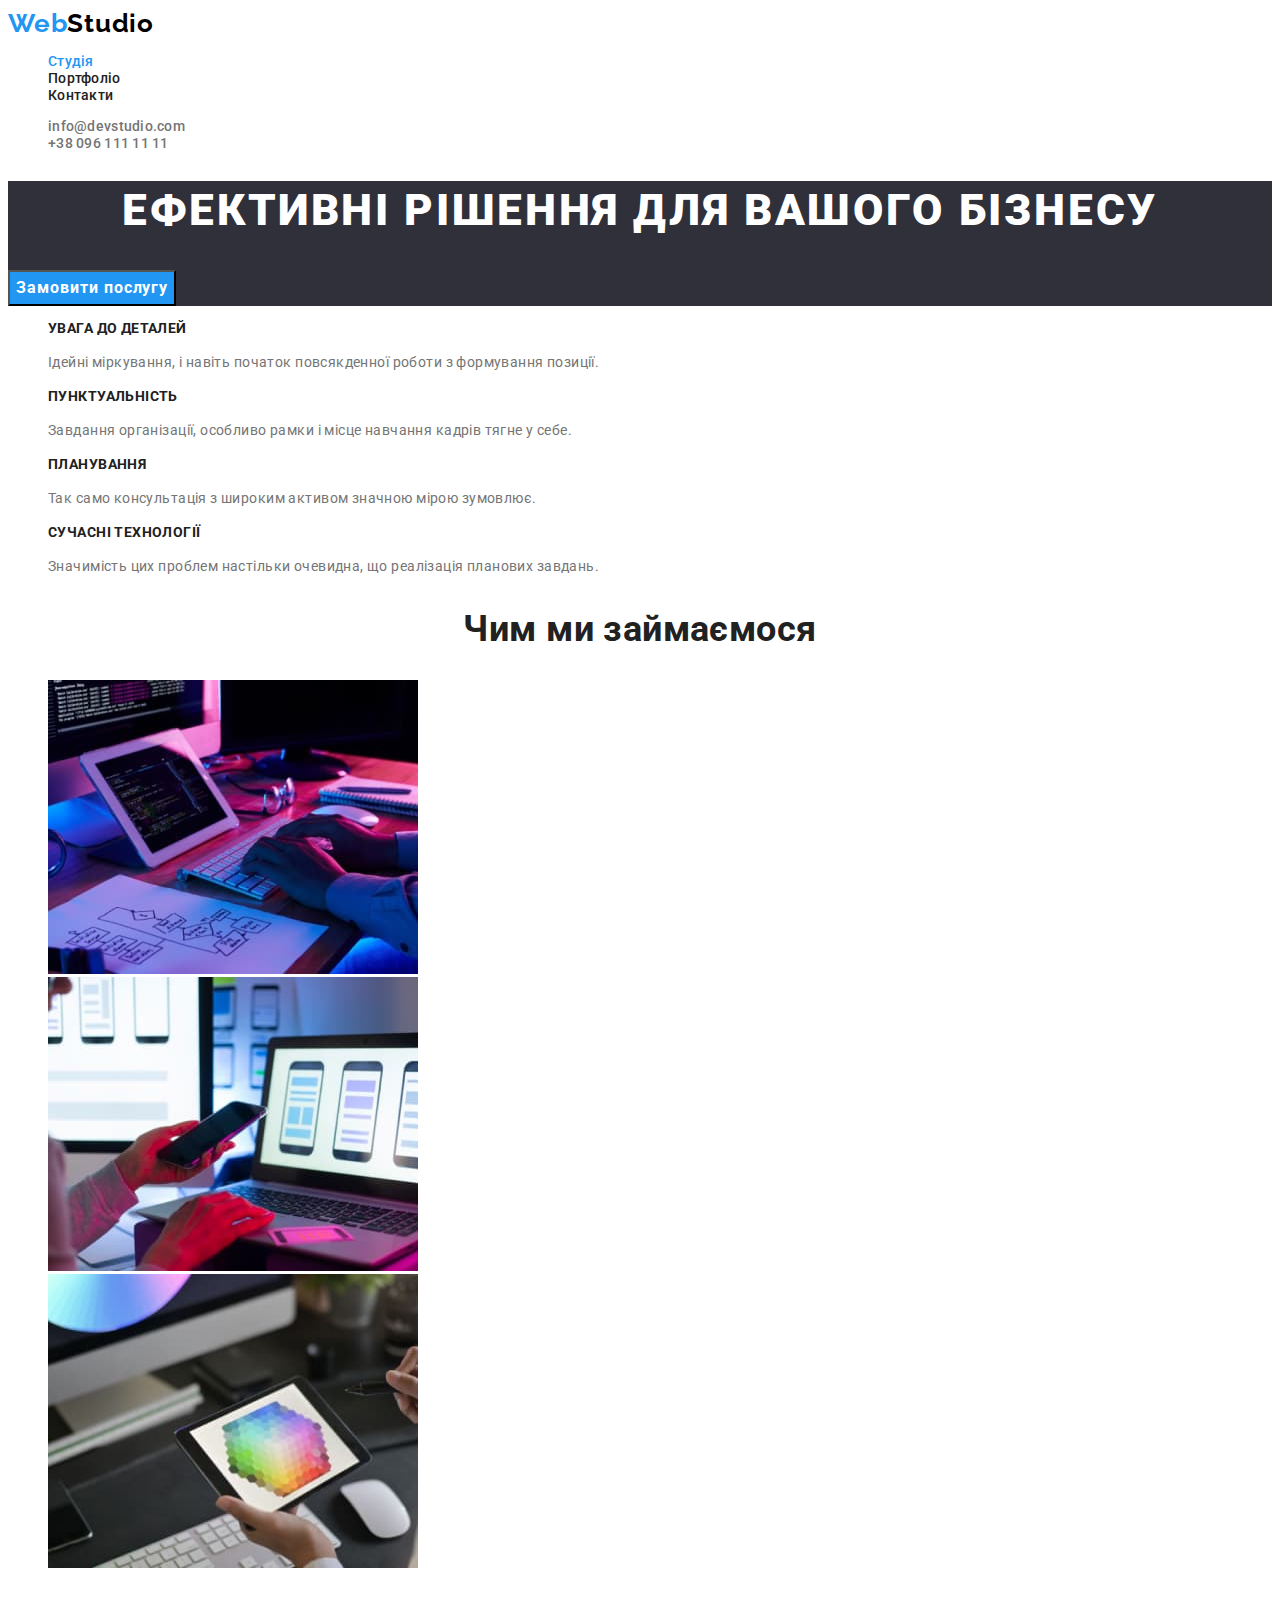
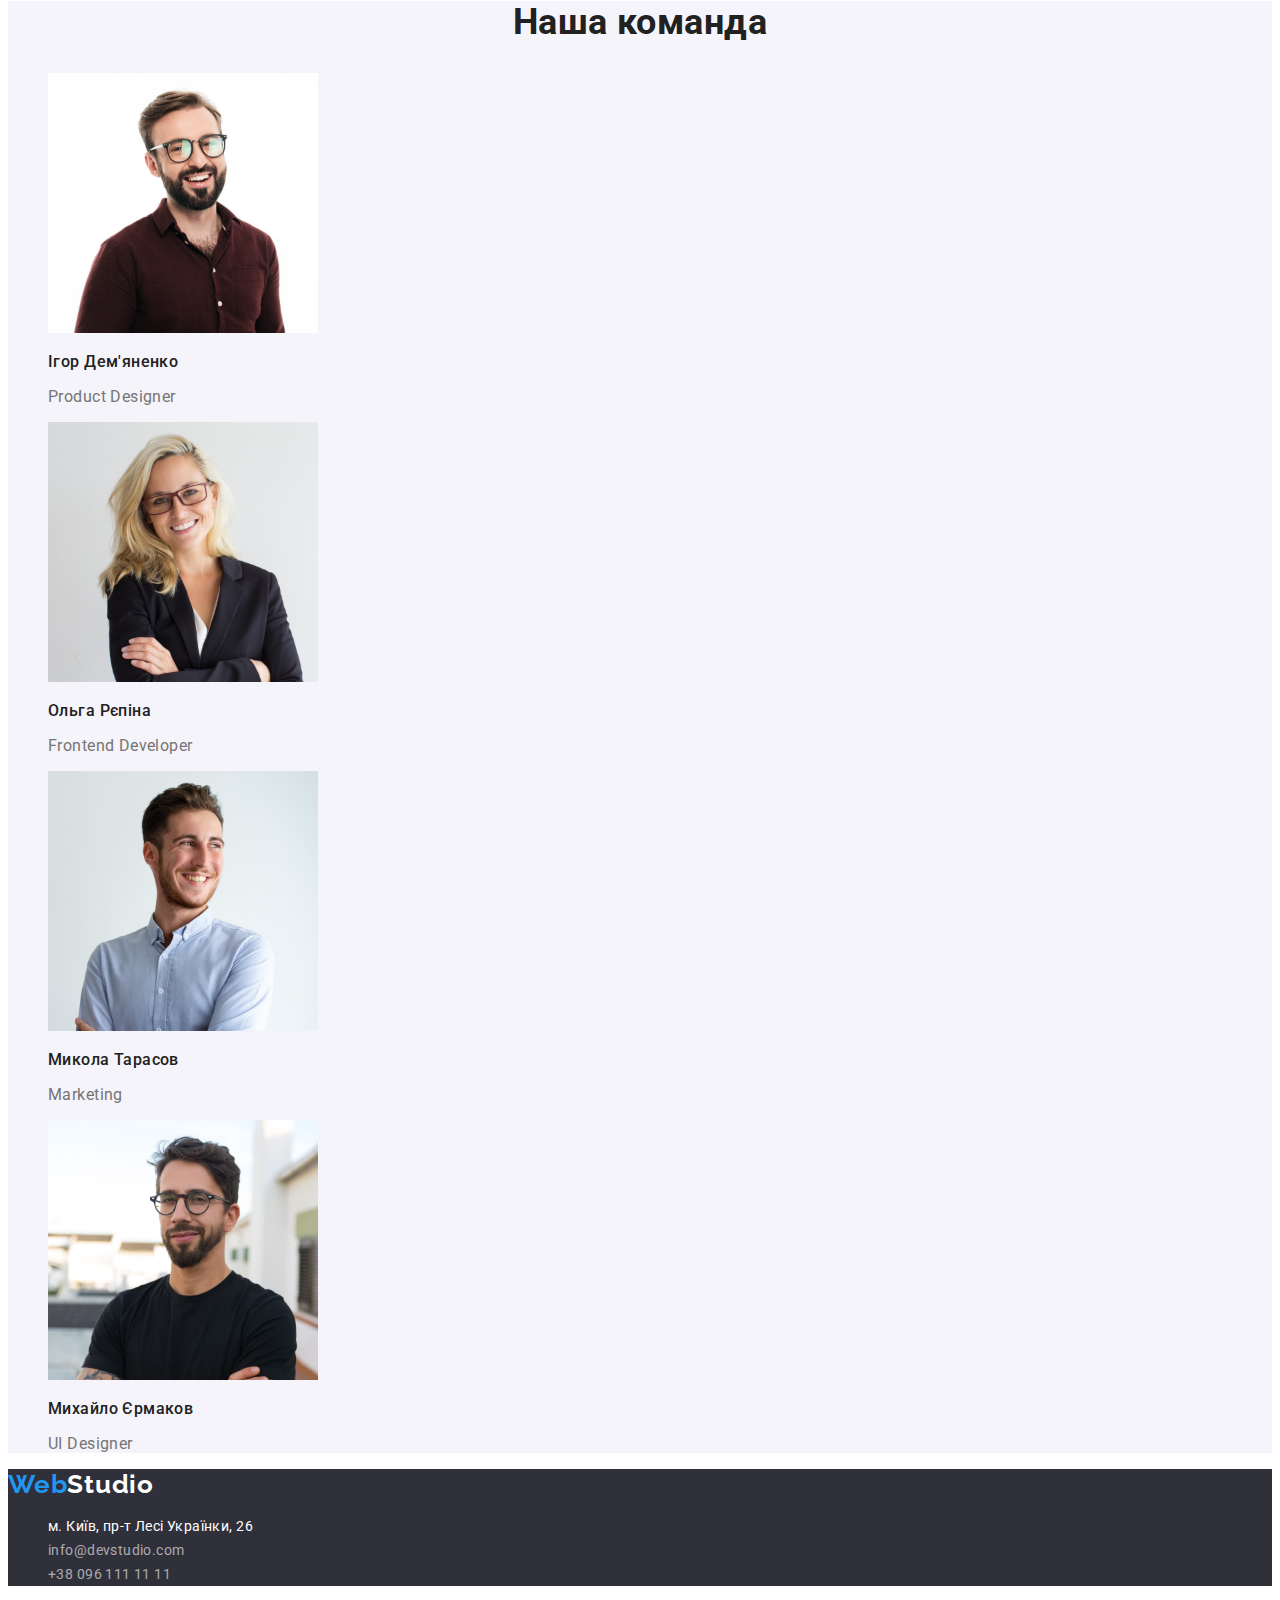
<file: index.html>
<!DOCTYPE html>
<html lang="uk">
  <head>
    <meta charset="UTF-8" />
    <meta http-equiv="X-UA-Compatible" content="IE=edge" />
    <meta name="viewport" content="width=device-width, initial-scale=1.0" />
    <title>Студія</title>
    <link rel="preconnect" href="https://fonts.googleapis.com" />
    <link rel="preconnect" href="https://fonts.gstatic.com" crossorigin />
    <link
      href="https://fonts.googleapis.com/css2?family=Raleway:wght@700&family=Roboto:wght@400;500;700;900&display=swap"
      rel="stylesheet"
    />
    <link rel="stylesheet" href="./css/styles.css" />
  </head>
  <body>
    <header class="header">
      <nav class="header-nav">
        <a href="./index.html" class="header-logo logo link" lang="en"
          ><span class="logo-accent">Web</span>Studio</a
        >
        <ul class="header-nav-list list">
          <li class="header-nav-item">
            <a href="./index.html" class="header-nav-link header-links link current">Студія</a>
          </li>
          <li class="header-nav-item">
            <a href="./portfolio.html" class="header-nav-link header-links link">Портфоліо</a>
          </li>
          <li class="header-nav-item">
            <a href="#" class="header-nav-link header-links link">Контакти</a>
          </li>
        </ul>
      </nav>
      <ul class="header-contacts-list list">
        <li class="header-contacts-item">
          <a
            href="mailto:info@devstudio.com"
            class="header-contacts-link header-links link"
            lang="en"
            >info@devstudio.com</a
          >
        </li>
        <li class="header-contacts-item">
          <a href="tel:+380961111111" class="header-contacts-link header-links link"
            >+38 096 111 11 11</a
          >
        </li>
      </ul>
    </header>
    <main>
      <section class="hero">
        <h1 class="hero-title">Ефективні рішення для вашого бізнесу</h1>
        <button class="hero-btn button" type="button">Замовити послугу</button>
      </section>
      <section class="benefits">
        <h2 class="visually-hidden">Переваги</h2>
        <ul class="benefits-list list">
          <li class="benefits-item">
            <h3 class="benefits-item-title">УВАГА ДО ДЕТАЛЕЙ</h3>
            <p class="benefits-item-text">
              Ідейні міркування, і навіть початок повсякденної роботи з формування позиції.
            </p>
          </li>
          <li class="benefits-item">
            <h3 class="benefits-item-title">ПУНКТУАЛЬНІСТЬ</h3>
            <p class="benefits-item-text">
              Завдання організації, особливо рамки і місце навчання кадрів тягне у себе.
            </p>
          </li>
          <li class="benefits-item">
            <h3 class="benefits-item-title">ПЛАНУВАННЯ</h3>
            <p class="benefits-item-text">
              Так само консультація з широким активом значною мірою зумовлює.
            </p>
          </li>
          <li class="benefits-item">
            <h3 class="benefits-item-title">СУЧАСНІ ТЕХНОЛОГІЇ</h3>
            <p class="benefits-item-text">
              Значимість цих проблем настільки очевидна, що реалізація планових завдань.
            </p>
          </li>
        </ul>
      </section>
      <section class="works">
        <h2 class="works-title section-title">Чим ми займаємося</h2>
        <ul class="works-list list">
          <li class="works-item">
            <img src="./images/devimg.jpg" alt="Розробка" width="370" height="294" />
          </li>
          <li class="works-item">
            <img src="./images/desimg.jpg" alt="Дизайн" width="370" height="294" />
          </li>
          <li class="works-item">
            <img src="./images/modimg.jpg" alt="Моделювання" width="370" height="294" />
          </li>
        </ul>
      </section>
      <section class="teams">
        <h2 class="teams-title section-title">Наша команда</h2>
        <ul class="teams-list list">
          <li class="teams-item">
            <img src="./images/pdimg.jpg" alt="Дизайнер" width="270" height="260" />
            <h3 class="teams-item-title">Ігор Дем'яненко</h3>
            <p class="teams-item-text" lang="en">Product Designer</p>
          </li>
          <li class="teams-item">
            <img src="./images/feimg.jpg" alt="Фронтенд розробник" width="270" height="260" />
            <h3 class="teams-item-title">Ольга Рєпіна</h3>
            <p class="teams-item-text" lang="en">Frontend Developer</p>
          </li>
          <li class="teams-item">
            <img src="./images/mrkimg.jpg" alt="Маркетолог" width="270" height="260" />
            <h3 class="teams-item-title">Микола Тарасов</h3>
            <p class="teams-item-text" lang="en">Marketing</p>
          </li>
          <li class="teams-item">
            <img src="./images/udimg.jpg" alt="Дизайнер інтерфейсу" width="270" height="260" />
            <h3 class="teams-item-title">Михайло Єрмаков</h3>
            <p class="teams-item-text" lang="en">UI Designer</p>
          </li>
        </ul>
      </section>
    </main>
    <footer class="footer">
      <a href="./index.html" class="footer-logo logo link" lang="en"
        ><span class="logo-accent">Web</span>Studio</a
      >
      <address class="footer-address">
        <ul class="footer-list list">
          <li class="footer-item">
            <a
              href="https://goo.gl/maps/PDugxQ5YmVDt4aWX9"
              class="footer-item-link footer-links address link"
              target="_blank"
              rel="noreferrer noopener nofollow"
              >м. Київ, пр-т Лесі Українки, 26</a
            >
          </li>
          <li class="footer-item">
            <a href="mailto:info@devstudio.com" class="footer-item-link footer-links link" lang="en"
              >info@devstudio.com</a
            >
          </li>
          <li class="footer-item">
            <a href="tel:+380961111111" class="footer-item-link footer-links link"
              >+38 096 111 11 11</a
            >
          </li>
        </ul>
      </address>
    </footer>
  </body>
</html>
</file>
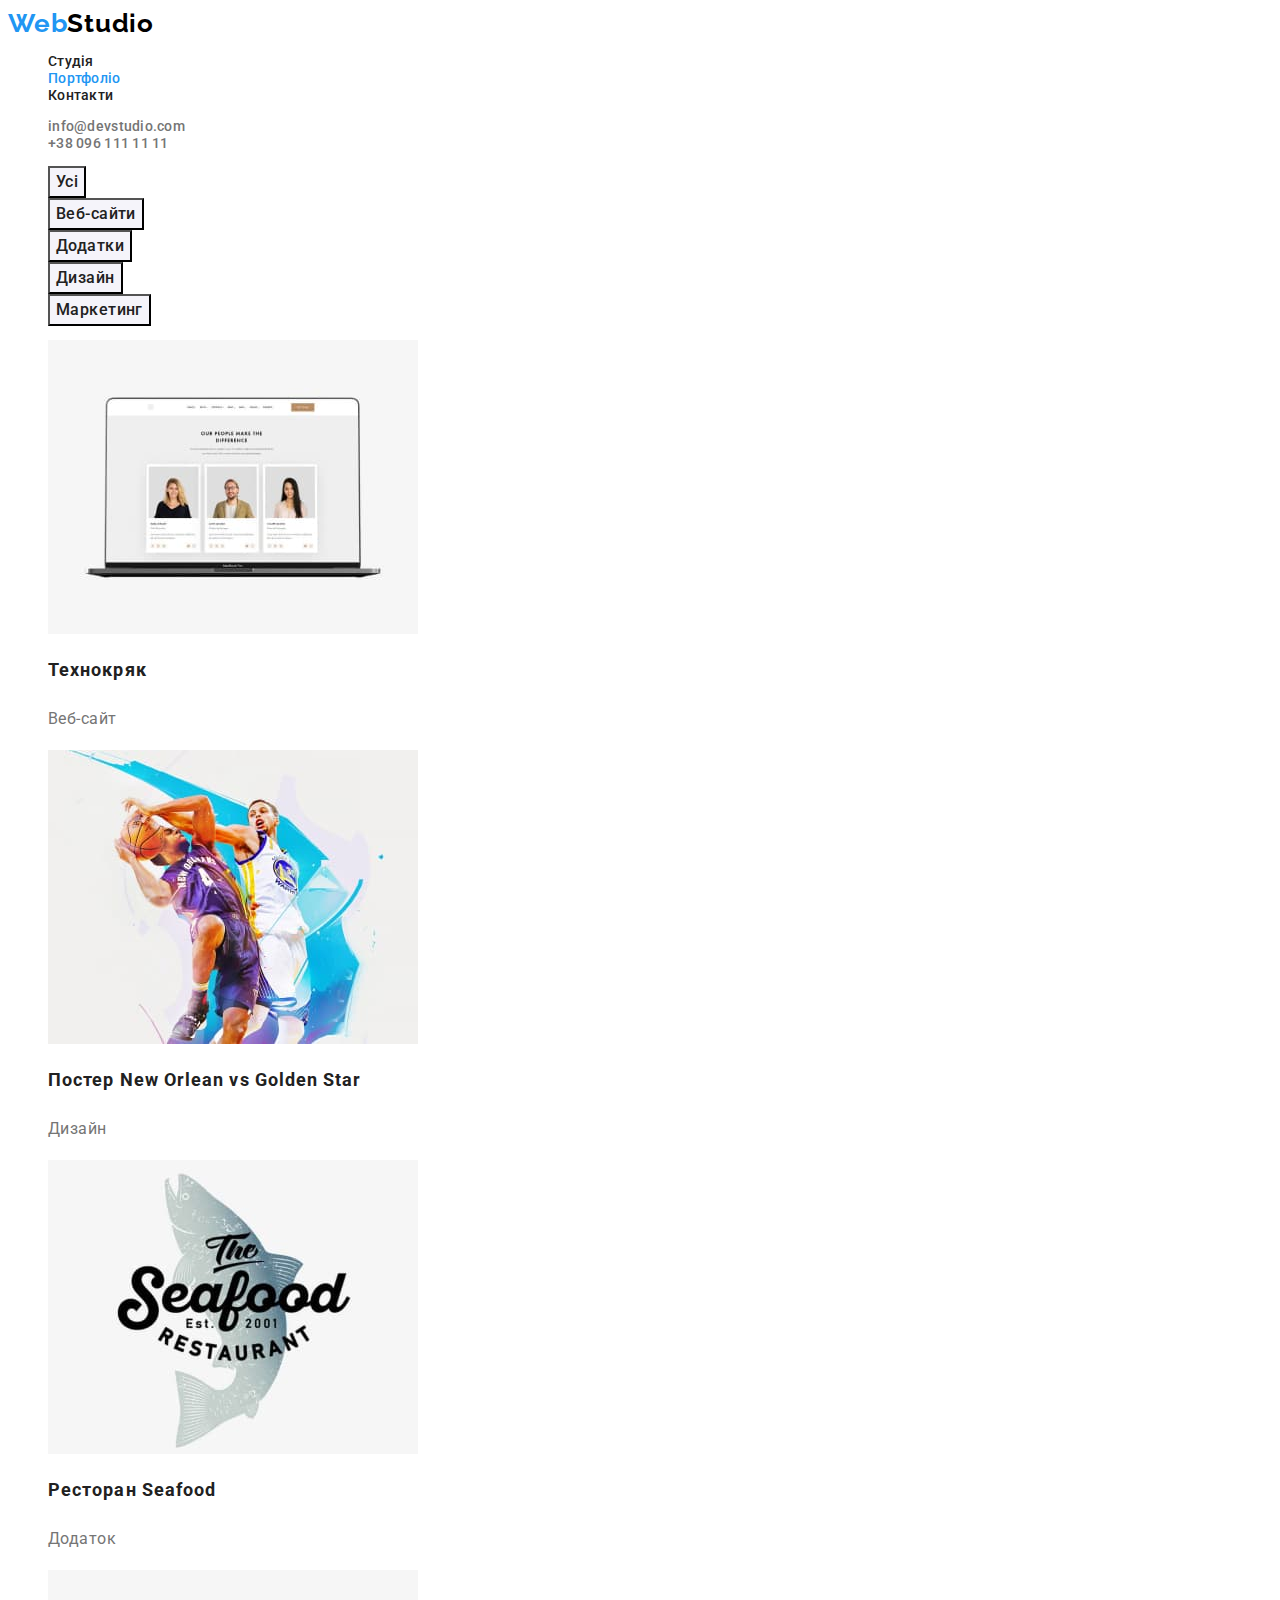
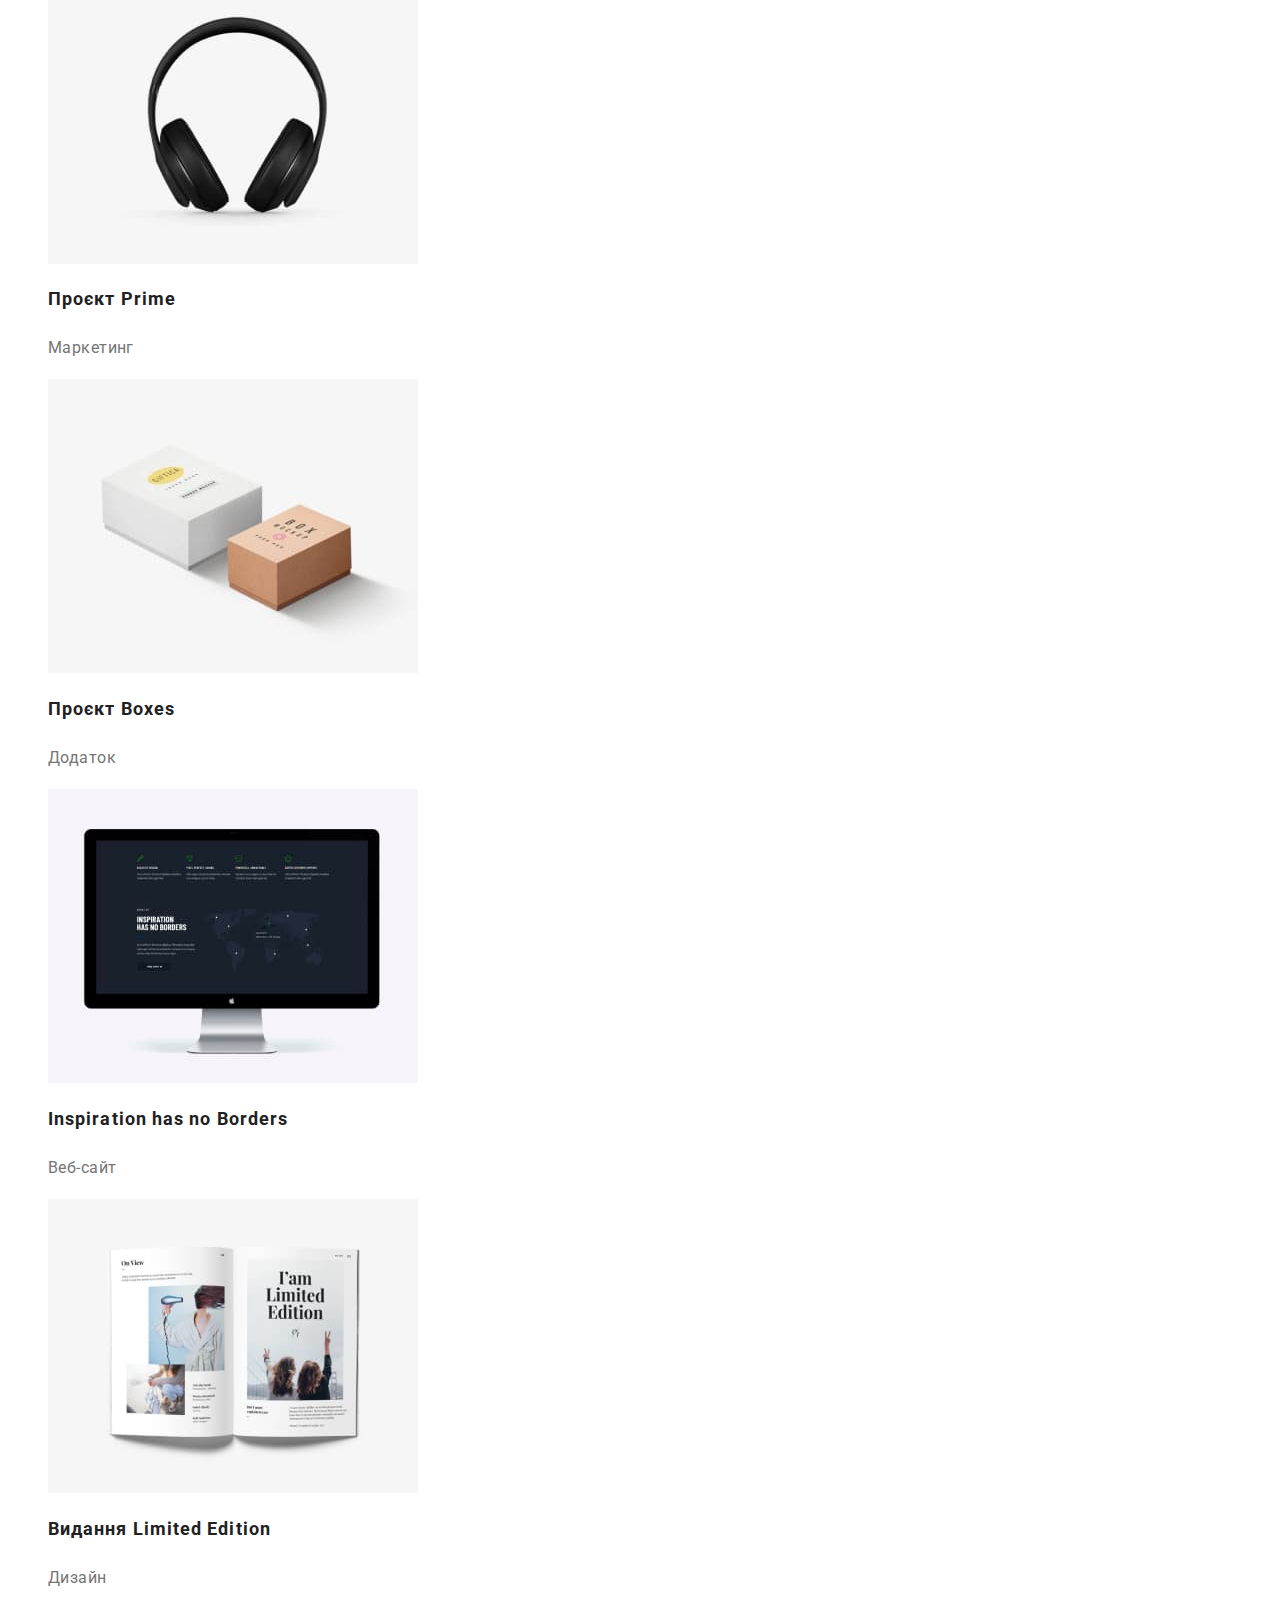
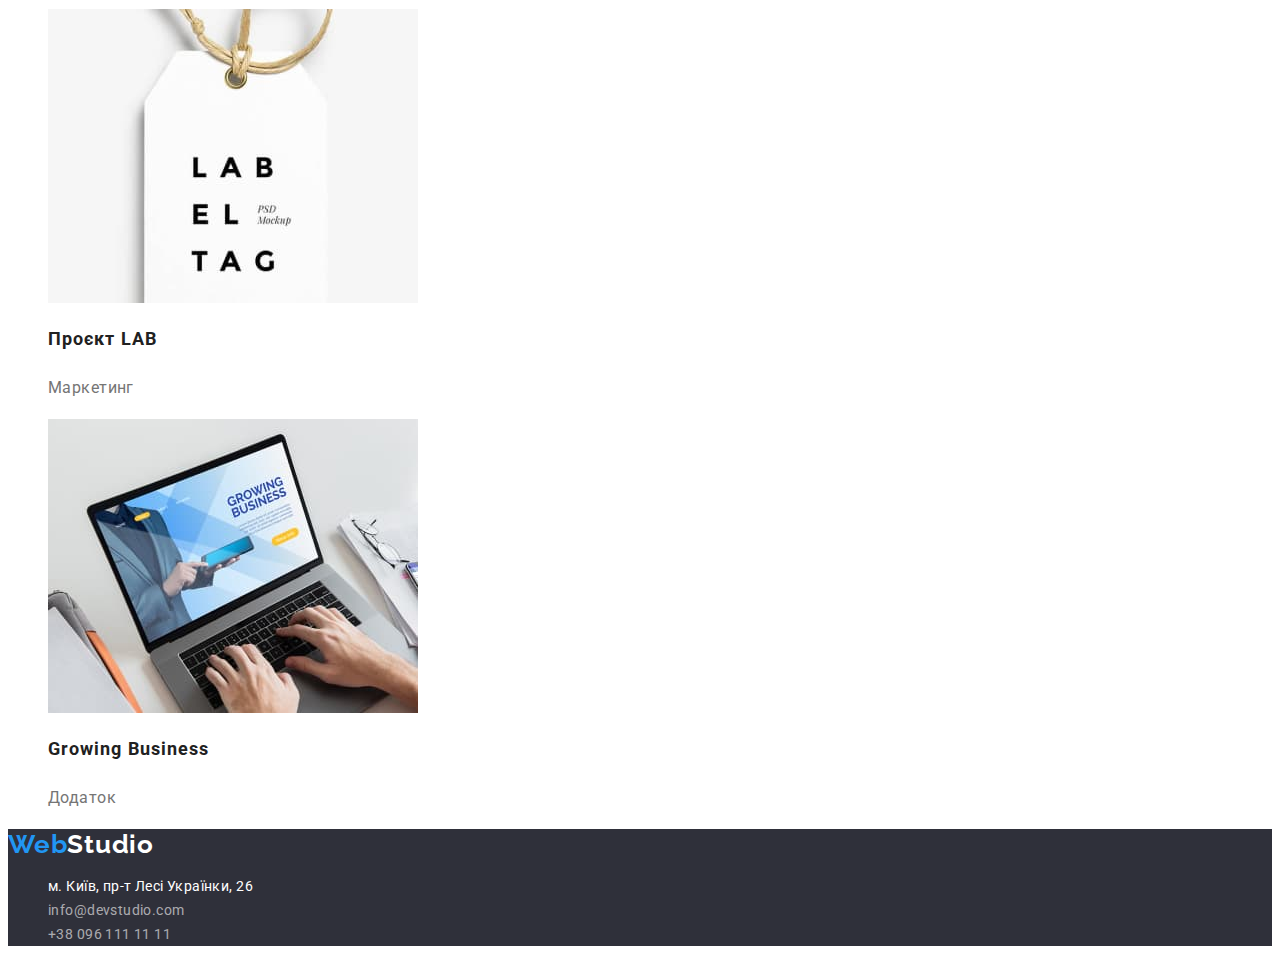
<file: portfolio.html>
<!DOCTYPE html>
<html lang="uk">
  <head>
    <meta charset="UTF-8" />
    <meta http-equiv="X-UA-Compatible" content="IE=edge" />
    <meta name="viewport" content="width=device-width, initial-scale=1.0" />
    <title>Портфоліо</title>
    <link rel="preconnect" href="https://fonts.googleapis.com" />
    <link rel="preconnect" href="https://fonts.gstatic.com" crossorigin />
    <link
      href="https://fonts.googleapis.com/css2?family=Raleway:wght@700&family=Roboto:wght@400;500;700;900&display=swap"
      rel="stylesheet"
    />
    <link rel="stylesheet" href="./css/styles.css" />
  </head>
  <body>
    <header class="header">
      <nav class="header-nav">
        <a href="./index.html" class="header-logo logo link" lang="en"
          ><span class="logo-accent">Web</span>Studio</a
        >
        <ul class="header-nav-list list">
          <li class="header-nav-item">
            <a href="./index.html" class="header-nav-link header-links link">Студія</a>
          </li>
          <li class="header-nav-item">
            <a href="./portfolio.html" class="header-nav-link header-links link current"
              >Портфоліо</a
            >
          </li>
          <li class="header-nav-item">
            <a href="#" class="header-nav-link header-links link">Контакти</a>
          </li>
        </ul>
      </nav>
      <ul class="header-contacts-list list">
        <li class="header-contacts-item">
          <a
            href="mailto:info@devstudio.com"
            class="header-contacts-link header-links link"
            lang="en"
            >info@devstudio.com</a
          >
        </li>
        <li class="header-contacts-item">
          <a href="tel:+380961111111" class="header-contacts-link header-links link"
            >+38 096 111 11 11</a
          >
        </li>
      </ul>
    </header>
    <main>
      <section class="portfolio">
        <h1 class="visually-hidden">Портфоліо</h1>
        <ul class="portfolio-filter-list list">
          <li class="portfolio-filter-item">
            <button class="portfolio-filter-btn button" type="button">Усі</button>
          </li>
          <li class="portfolio-filter-item">
            <button class="portfolio-filter-btn button" type="button">Веб-сайти</button>
          </li>
          <li class="portfolio-filter-item">
            <button class="portfolio-filter-btn button" type="button">Додатки</button>
          </li>
          <li class="portfolio-filter-item">
            <button class="portfolio-filter-btn button" type="button">Дизайн</button>
          </li>
          <li class="portfolio-filter-item">
            <button class="portfolio-filter-btn button" type="button">Маркетинг</button>
          </li>
        </ul>
        <ul class="portfolio-works-list list">
          <li class="portfolio-works-item">
            <a href="#" class="portfolio-works-link link">
              <img src="./images/criak-img.jpg" alt="Веб-сайт" width="370" height="294" />
              <h2 class="portfolio-works-title">Технокряк</h2>
              <p class="portfolio-works-text">Веб-сайт</p>
            </a>
          </li>
          <li class="portfolio-works-item">
            <a href="#" class="portfolio-works-link link">
              <img src="./images/poster-img.jpg" alt="Постер" width="370" height="294" />
              <h2 class="portfolio-works-title">
                Постер <span lang="en">New Orlean vs Golden Star</span>
              </h2>
              <p class="portfolio-works-text">Дизайн</p>
            </a>
          </li>
          <li class="portfolio-works-item">
            <a href="#" class="portfolio-works-link link">
              <img src="./images/shark-img.jpg" alt="Ресторан" width="370" height="294" />
              <h2 class="portfolio-works-title">Ресторан <span lang="en">Seafood</span></h2>
              <p class="portfolio-works-text">Додаток</p>
            </a>
          </li>
          <li class="portfolio-works-item">
            <a href="#" class="portfolio-works-link link">
              <img src="./images/headphones-img.jpg" alt="Навушники" width="370" height="294" />
              <h2 class="portfolio-works-title">Проєкт <span lang="en">Prime</span></h2>
              <p class="portfolio-works-text">Маркетинг</p>
            </a>
          </li>
          <li class="portfolio-works-item">
            <a href="#" class="portfolio-works-link link">
              <img src="./images/boxes-img.jpg" alt="Коробки" width="370" height="294" />
              <h2 class="portfolio-works-title">Проєкт <span lang="en">Boxes</span></h2>
              <p class="portfolio-works-text">Додаток</p>
            </a>
          </li>
          <li class="portfolio-works-item">
            <a href="#" class="portfolio-works-link link">
              <img src="./images/mac-img.jpg" alt="Веб-сайт" width="370" height="294" />
              <h2 class="portfolio-works-title" lang="en">Inspiration has no Borders</h2>
              <p class="portfolio-works-text">Веб-сайт</p>
            </a>
          </li>
          <li class="portfolio-works-item">
            <a href="#" class="portfolio-works-link link">
              <img src="./images/book-img.jpg" alt="Книжка" width="370" height="294" />
              <h2 class="portfolio-works-title">Видання <span lang="en">Limited Edition</span></h2>
              <p class="portfolio-works-text">Дизайн</p>
            </a>
          </li>
          <li class="portfolio-works-item">
            <a href="#" class="portfolio-works-link link">
              <img src="./images/lab-img.jpg" alt="Стікер" width="370" height="294" />
              <h2 class="portfolio-works-title">Проєкт <span lang="en">LAB</span></h2>
              <p class="portfolio-works-text">Маркетинг</p>
            </a>
          </li>
          <li class="portfolio-works-item">
            <a href="#" class="portfolio-works-link link">
              <img src="./images/macbook-img.jpg" alt="Компʼютер" width="370" height="294" />
              <h2 class="portfolio-works-title" lang="en">Growing Business</h2>
              <p class="portfolio-works-text">Додаток</p>
            </a>
          </li>
        </ul>
      </section>
    </main>
    <footer class="footer">
      <a href="./index.html" class="footer-logo logo link" lang="en"
        ><span class="logo-accent">Web</span>Studio</a
      >
      <address class="footer-address">
        <ul class="footer-list list">
          <li class="footer-item">
            <a
              href="https://goo.gl/maps/PDugxQ5YmVDt4aWX9"
              class="footer-item-link footer-links address link"
              target="_blank"
              rel="noreferrer noopener nofollow"
              >м. Київ, пр-т Лесі Українки, 26</a
            >
          </li>
          <li class="footer-item">
            <a href="mailto:info@devstudio.com" class="footer-item-link footer-links link" lang="en"
              >info@devstudio.com</a
            >
          </li>
          <li class="footer-item">
            <a href="tel:+380961111111" class="footer-item-link footer-links link"
              >+38 096 111 11 11</a
            >
          </li>
        </ul>
      </address>
    </footer>
  </body>
</html>
</file>
<file: css/styles.css>
:root {
  --main-font: 'Roboto', sans-serif;
  --logo-font: 'Raleway', sans-serif;
  --header-logo-color: #000;
  --main-color: #212121;
  --secondary-color: #fff;
  --main-text-color: #757575;
  --accent-color: #2196f3;
  --btn-bgc: #f5f4fa;
  --hover-hero-btn-color: #188ce8;
  --footer-links-color: rgba(255, 255, 255, 0.6);
  --main-bgc: #fff;
  --secondary-bgc: #2f303a;
  --teams-bgc: #f5f4fa;
}

body {
  font-family: var(--main-font);
  font-size: 14px;
  letter-spacing: 0.03em;
  color: var(--main-text-color);
  background-color: var(--main-bgc);
}

.list {
  list-style: none;
}

.link {
  text-decoration: none;
}

.visually-hidden {
  position: absolute;
  white-space: nowrap;
  width: 1px;
  height: 1px;
  overflow: hidden;
  border: 0;
  padding: 0;
  clip: rect(0 0 0 0);
  clip-path: inset(50%);
  margin: -1px;
}

.logo {
  font-family: var(--logo-font);
  font-weight: 700;
  font-size: 26px;
  line-height: 1.19;
  letter-spacing: 0.03em;
}

.logo-accent {
  color: var(--accent-color);
}

.header-links {
  font-weight: 500;
  line-height: 1.14;
  letter-spacing: 0.02em;
}

.header-links:hover,
.header-links:focus,
.footer-links:hover,
.footer-links:focus,
.footer-links.address:hover,
.footer-links.address:focus {
  color: var(--accent-color);
}

.header-nav-link.current {
  color: var(--accent-color);
}

.button {
  font-size: 16px;
  cursor: pointer;
}

.section-title {
  font-size: 36px;
  line-height: calc(42 / 36);
  text-align: center;
  color: var(--main-color);
}

.footer-links {
  line-height: calc(24 / 14);
}

.header {
  background-color: var(--main-bgc);
}

.header-logo.logo {
  color: var(--header-logo-color);
}

.header-nav-link {
  color: var(--main-color);
}

.header-contacts-link {
  color: currentColor;
}

.hero {
  background-color: var(--secondary-bgc);
}

.hero-title {
  font-weight: 900;
  font-size: 44px;
  line-height: 1.36;
  text-align: center;
  letter-spacing: 0.06em;
  text-transform: uppercase;
  color: var(--secondary-color);
}
.hero-btn {
  font-family: inherit;
  font-weight: 700;
  line-height: calc(30 / 16);
  letter-spacing: 0.06em;
  background-color: var(--accent-color);
  color: var(--secondary-color);
}

.hero-btn:hover,
.hero-btn:focus {
  background-color: var(--hover-hero-btn-color);
}

.benefits {
  background-color: var(--main-bgc);
}

.benefits-item-title {
  font-size: inherit;
  line-height: calc(16 / 14);
  color: var(--main-color);
}

.benefits-item-text {
  line-height: calc(24 / 14);
}

.works {
  background-color: var(--main-bgc);
}

.teams {
  background-color: var(--teams-bgc);
}

.teams-item-title {
  font-weight: 500;
  font-size: 16px;
  line-height: calc(19 / 16);
  color: var(--main-color);
}

.teams-item-text {
  font-size: 16px;
  line-height: calc(19 / 16);
}

.portfolio {
  background-color: var(--main-bgc);
}

.portfolio-filter-btn {
  font-family: inherit;
  font-weight: 500;
  line-height: calc(26 / 16);
  letter-spacing: inherit;
  background-color: var(--btn-bgc);
  color: var(--main-color);
}

.portfolio-filter-btn:hover,
.portfolio-filter-btn:focus {
  background-color: var(--accent-color);
  color: var(--secondary-color);
}

.portfolio-works-title {
  font-size: 18px;
  line-height: calc(36 / 18);
  letter-spacing: 0.06em;
  color: var(--main-color);
}

.portfolio-works-text {
  font-size: 16px;
  line-height: calc(30 / 16);
  color: var(--main-text-color);
}

.footer {
  background-color: var(--secondary-bgc);
}

.footer-logo.logo {
  color: var(--secondary-color);
}

.footer-address {
  font-style: normal;
}

.footer-item-link.address {
  color: var(--secondary-color);
}

.footer-item-link {
  color: var(--footer-links-color);
}
</file>
